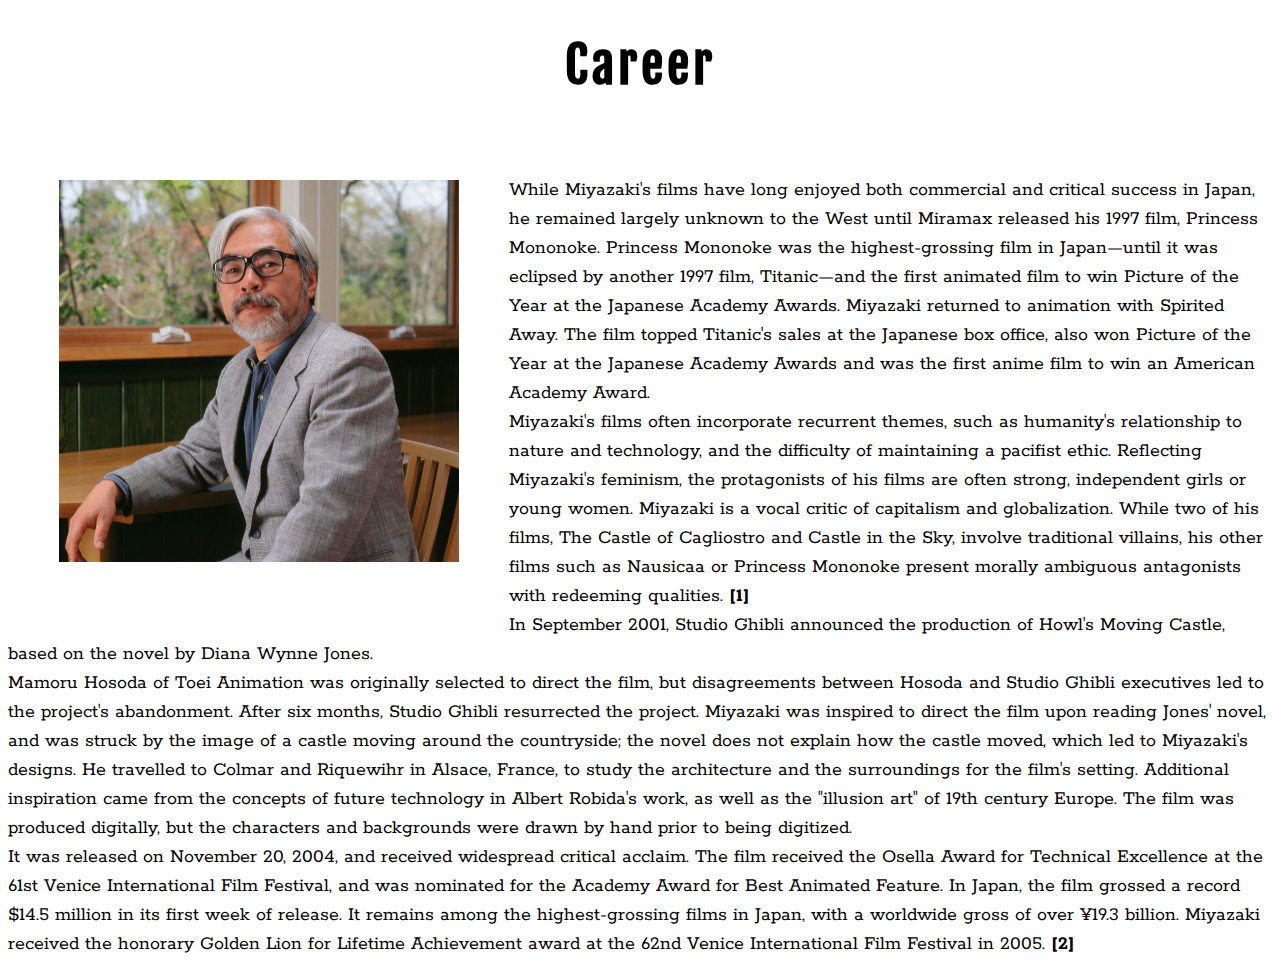
<file: career.html>
<!DOCTYPE html>
<html lang="en">
  <head>
    <meta charset="utf-8"> 
     <link rel="stylesheet" href="menu.css">
    <link href="https://fonts.googleapis.com/css2?family=Architects+Daughter&family=Fjalla+One&display=swap" rel="stylesheet">
    <link href="https://fonts.googleapis.com/css2?family=Fredoka+One&family=Piedra&family=Rokkitt:wght@100;300&display=swap" rel="stylesheet">
    
        <title>Career</title>      
        </head>
        <body>
            <div class="career">
            <h1>Career</h1>
            <img class="career" src="img/Miyazaki-Hayao-2008.jpg" alt="Hayao Miyazaki" width="400", length="500" >
            <p class="career-facts">While Miyazaki's films have long enjoyed both commercial and critical success in Japan, he remained largely unknown to the West until Miramax released his 1997 film, Princess Mononoke. 
                Princess Mononoke was the highest-grossing film in Japan—until it was eclipsed by another 1997 film, Titanic—and the first animated film to win Picture of the Year at the Japanese Academy Awards. 
                Miyazaki returned to animation with Spirited Away. The film topped Titanic's sales at the Japanese box office, also won Picture of the Year at the Japanese Academy Awards and was the first anime film to win an American Academy Award.

             <br>Miyazaki's films often incorporate recurrent themes, such as humanity's relationship to nature and technology, and the difficulty of maintaining a pacifist ethic. Reflecting Miyazaki's feminism, the protagonists of his films are often strong, independent girls or young women. 
                Miyazaki is a vocal critic of capitalism and globalization. While two of his films, The Castle of Cagliostro and Castle in the Sky, involve traditional villains, his other films such as Nausicaa or Princess Mononoke present morally ambiguous antagonists with redeeming qualities. <b>[1]</b>
            <br> In September 2001, Studio Ghibli announced the production of Howl's Moving Castle, based on the novel by Diana Wynne Jones.
             <br>Mamoru Hosoda of Toei Animation was originally selected to direct the film, but disagreements between Hosoda and Studio Ghibli executives led to the project's abandonment. After six months, Studio Ghibli resurrected the project. 
             Miyazaki was inspired to direct the film upon reading Jones' novel, and was struck by the image of a castle moving around the countryside; the novel does not explain how the castle moved, which led to Miyazaki's designs. He travelled to Colmar and Riquewihr in Alsace, France, to study the architecture and the surroundings for the film's setting.
             Additional inspiration came from the concepts of future technology in Albert Robida's work, as well as the "illusion art" of 19th century Europe. The film was produced digitally, but the characters and backgrounds were drawn by hand prior to being digitized. <br> <span class="final-phrase">It was released on November 20, 2004, and received widespread critical acclaim. 
             The film received the Osella Award for Technical Excellence at the 61st Venice International Film Festival, and was nominated for the Academy Award for Best Animated Feature. In Japan, the film grossed a record $14.5 million in its first week of release.
            It remains among the highest-grossing films in Japan, with a worldwide gross of over ¥19.3 billion.
            Miyazaki received the honorary Golden Lion for Lifetime Achievement award at the 62nd Venice International Film Festival in 2005. <b>[2]</b></span>
            
            </p>
         </div>



        </body>
</html>
</file>
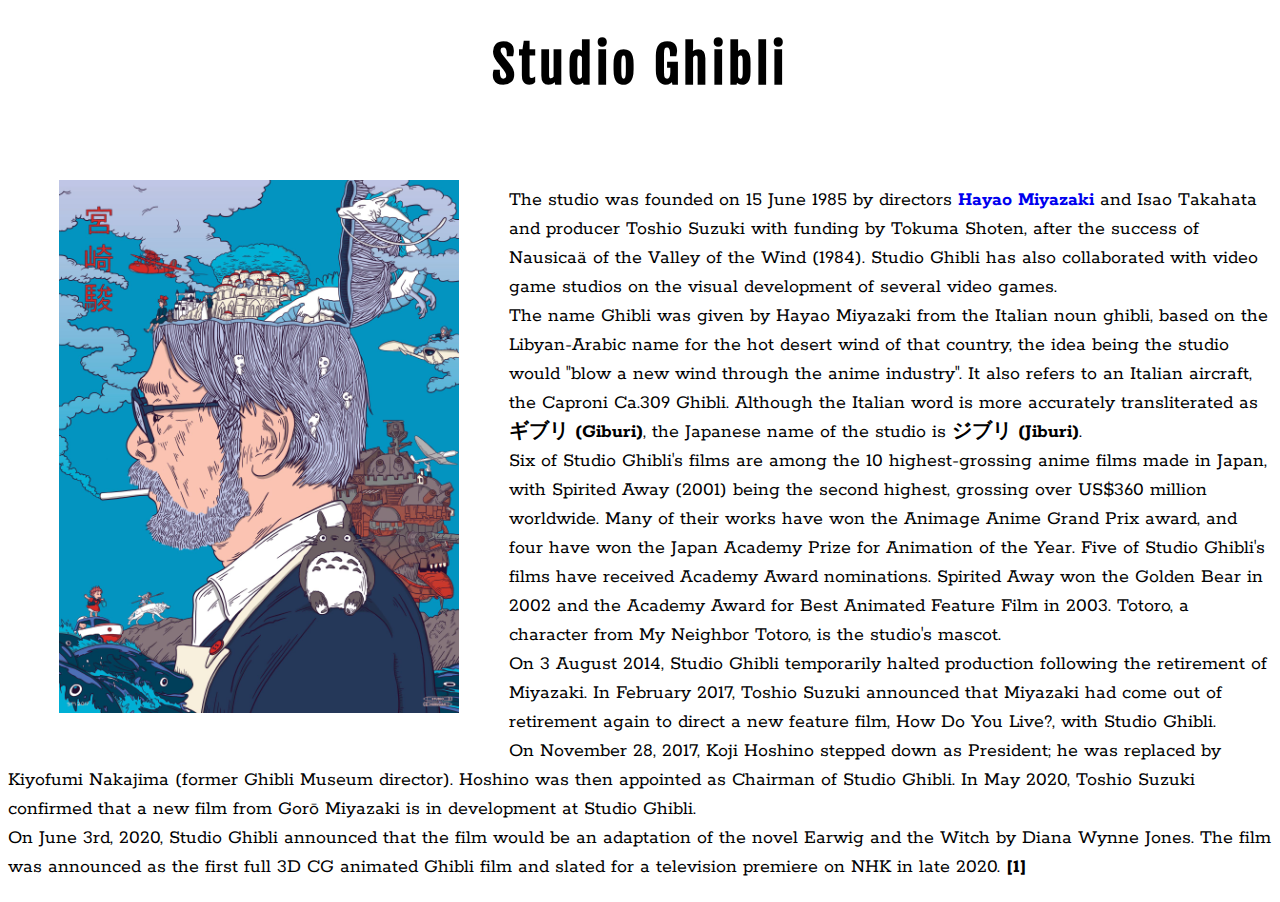
<file: ghibli.html>
<!DOCTYPE html>
<html lang="en">
  <head>
    <meta charset="utf-8"> 
     <link rel="stylesheet" href="menu.css">
    <link href="https://fonts.googleapis.com/css2?family=Architects+Daughter&family=Fjalla+One&display=swap" rel="stylesheet">
    <link href="https://fonts.googleapis.com/css2?family=Fredoka+One&family=Piedra&family=Rokkitt:wght@100;300&display=swap" rel="stylesheet">
    
        <title>Studio Ghibli</title>      
        </head>
        <body>
            <div class="ghibli">
            <h1>Studio Ghibli</h1>
            <img class="studio-ghibli" src="img/ghibli.jpg" alt="Studio Ghibli" width="400", length="500" >
            <p class="ghibli">The studio was founded on 15 June 1985 by directors <a href="file:///Users/julia/Desktop/project0/life.html"><b>Hayao Miyazaki</b></a> and Isao Takahata and producer Toshio Suzuki with funding by Tokuma Shoten, after the success of Nausicaä of the Valley of the Wind (1984). Studio Ghibli has also collaborated with video game studios on the visual development of several video games.
             <br> The name Ghibli was given by Hayao Miyazaki from the Italian noun ghibli, based on the Libyan-Arabic name for the hot desert wind of that country, the idea being the studio would "blow a new wind through the anime industry". It also refers to an Italian aircraft, the Caproni Ca.309 Ghibli. Although the Italian word is more accurately transliterated as <b>ギブリ (Giburi)</b>, the Japanese name of the studio is <b>ジブリ (Jiburi)</b>.
             <br> Six of Studio Ghibli's films are among the 10 highest-grossing anime films made in Japan, with Spirited Away (2001) being the second highest, grossing over US$360 million worldwide.
              Many of their works have won the Animage Anime Grand Prix award, and four have won the Japan Academy Prize for Animation of the Year. 
              Five of Studio Ghibli's films have received Academy Award nominations. Spirited Away won the Golden Bear in 2002 and the Academy Award for Best Animated Feature Film in 2003. Totoro, a character from My Neighbor Totoro, is the studio's mascot.

             <br>On 3 August 2014, Studio Ghibli temporarily halted production following the retirement of Miyazaki. In February 2017, Toshio Suzuki announced that Miyazaki had come out of retirement again to direct a new feature film, How Do You Live?, with Studio Ghibli.   
             <br> On November 28, 2017, Koji Hoshino stepped down as President; he was replaced by Kiyofumi Nakajima (former Ghibli Museum director). Hoshino was then appointed as Chairman of Studio Ghibli.

             In May 2020, Toshio Suzuki confirmed that a new film from Gorō Miyazaki is in development at Studio Ghibli. <br>On June 3rd, 2020, Studio Ghibli announced that the film would be an adaptation of the novel Earwig and the Witch by Diana Wynne Jones. The film was announced as the first full 3D CG animated Ghibli film and slated for a television premiere on NHK in late 2020. <b>[1]</b>


            </p>

            
            

         </div>



        </body>
</html>
</file>
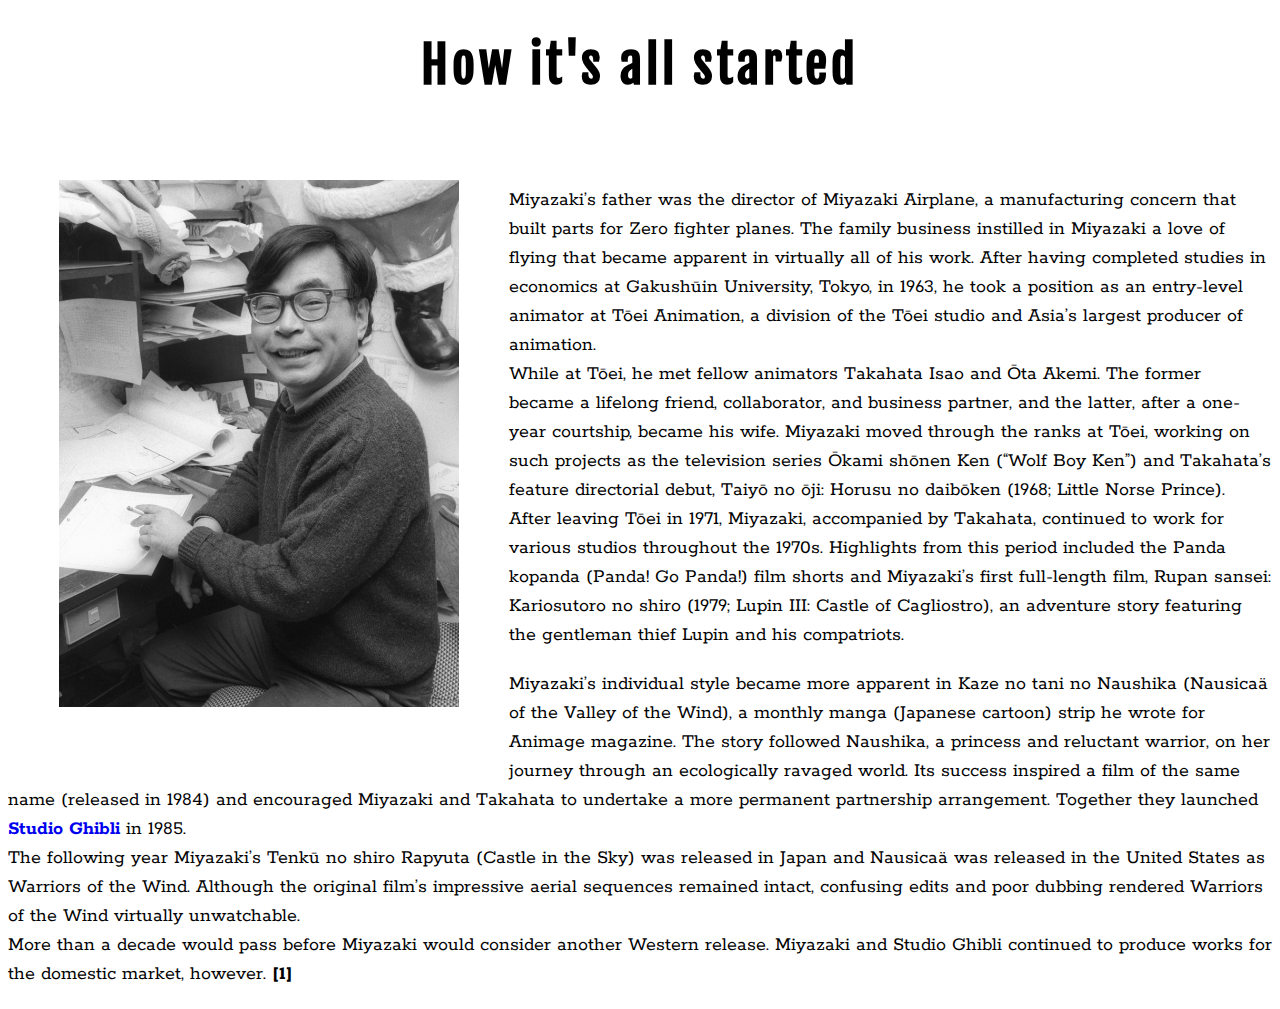
<file: life.html>
<!DOCTYPE html>
<html lang="en">
  <head>
    <meta charset="utf-8"> 
    <link rel="stylesheet" href="menu.css">
    <link href="https://fonts.googleapis.com/css2?family=Architects+Daughter&family=Fjalla+One&display=swap" rel="stylesheet">
    <link href="https://fonts.googleapis.com/css2?family=Fredoka+One&family=Piedra&family=Rokkitt:wght@100;300&display=swap" rel="stylesheet">
    
        <title>Early Life</title>      
        </head>
        <body>
            <div class="early-life">
            <h1>How it's all started</h1>
            <img class="young-hayao" src="img/youth.jpg" alt="Young Hayao Miyazaki" width="400", length="500" >

            
            <p class="hayao-facts-1">
                Miyazaki’s father was the director of Miyazaki Airplane, a manufacturing concern that built parts for Zero fighter planes. The family business instilled in Miyazaki a love of flying that became apparent in virtually all of his work. 
                After having completed studies in economics at Gakushūin University, Tokyo, in 1963, he took a position as an entry-level animator at Tōei Animation, a division of the Tōei studio and Asia’s largest producer of animation. 
                <br>While at Tōei, he met fellow animators Takahata Isao and Ōta Akemi. The former became a lifelong friend, collaborator, and business partner, and the latter, after a one-year courtship, became his wife. Miyazaki moved through the ranks at Tōei, working on such projects as the television series Ōkami shōnen Ken (“Wolf Boy Ken”) and Takahata’s feature directorial debut, Taiyō no ōji: Horusu no daibōken (1968; Little Norse Prince). 
                <br>After leaving Tōei in 1971, Miyazaki, accompanied by Takahata, continued to work for various studios throughout the 1970s. Highlights from this period included the Panda kopanda (Panda! Go Panda!) film shorts and Miyazaki’s first full-length film, Rupan sansei: Kariosutoro no shiro (1979; Lupin III: Castle of Cagliostro), an adventure story featuring the gentleman thief Lupin and his compatriots.</p></li>
             
            <p class="hayao-facts-2">Miyazaki’s individual style became more apparent in Kaze no tani no Naushika (Nausicaä of the Valley of the Wind), a monthly manga (Japanese cartoon) strip he wrote for Animage magazine. 
                The story followed Naushika, a princess and reluctant warrior, on her journey through an ecologically ravaged world. Its success inspired a film of the same name (released in 1984) and encouraged Miyazaki and Takahata to undertake a more permanent partnership arrangement. 
                Together they launched <a href="ghibli.html"><b>Studio Ghibli</b></a> in 1985. <br>The following year Miyazaki’s Tenkū no shiro Rapyuta (Castle in the Sky) was released in Japan and Nausicaä was released in the United States as Warriors of the Wind. Although the original film’s impressive aerial sequences remained intact, confusing edits and poor dubbing rendered Warriors of the Wind virtually unwatchable. 
               <br> More than a decade would pass before Miyazaki would consider another Western release. Miyazaki and Studio Ghibli continued to produce works for the domestic market, however. <b>[1]</b></p>

         </div>



        </body>
</html>
</file>
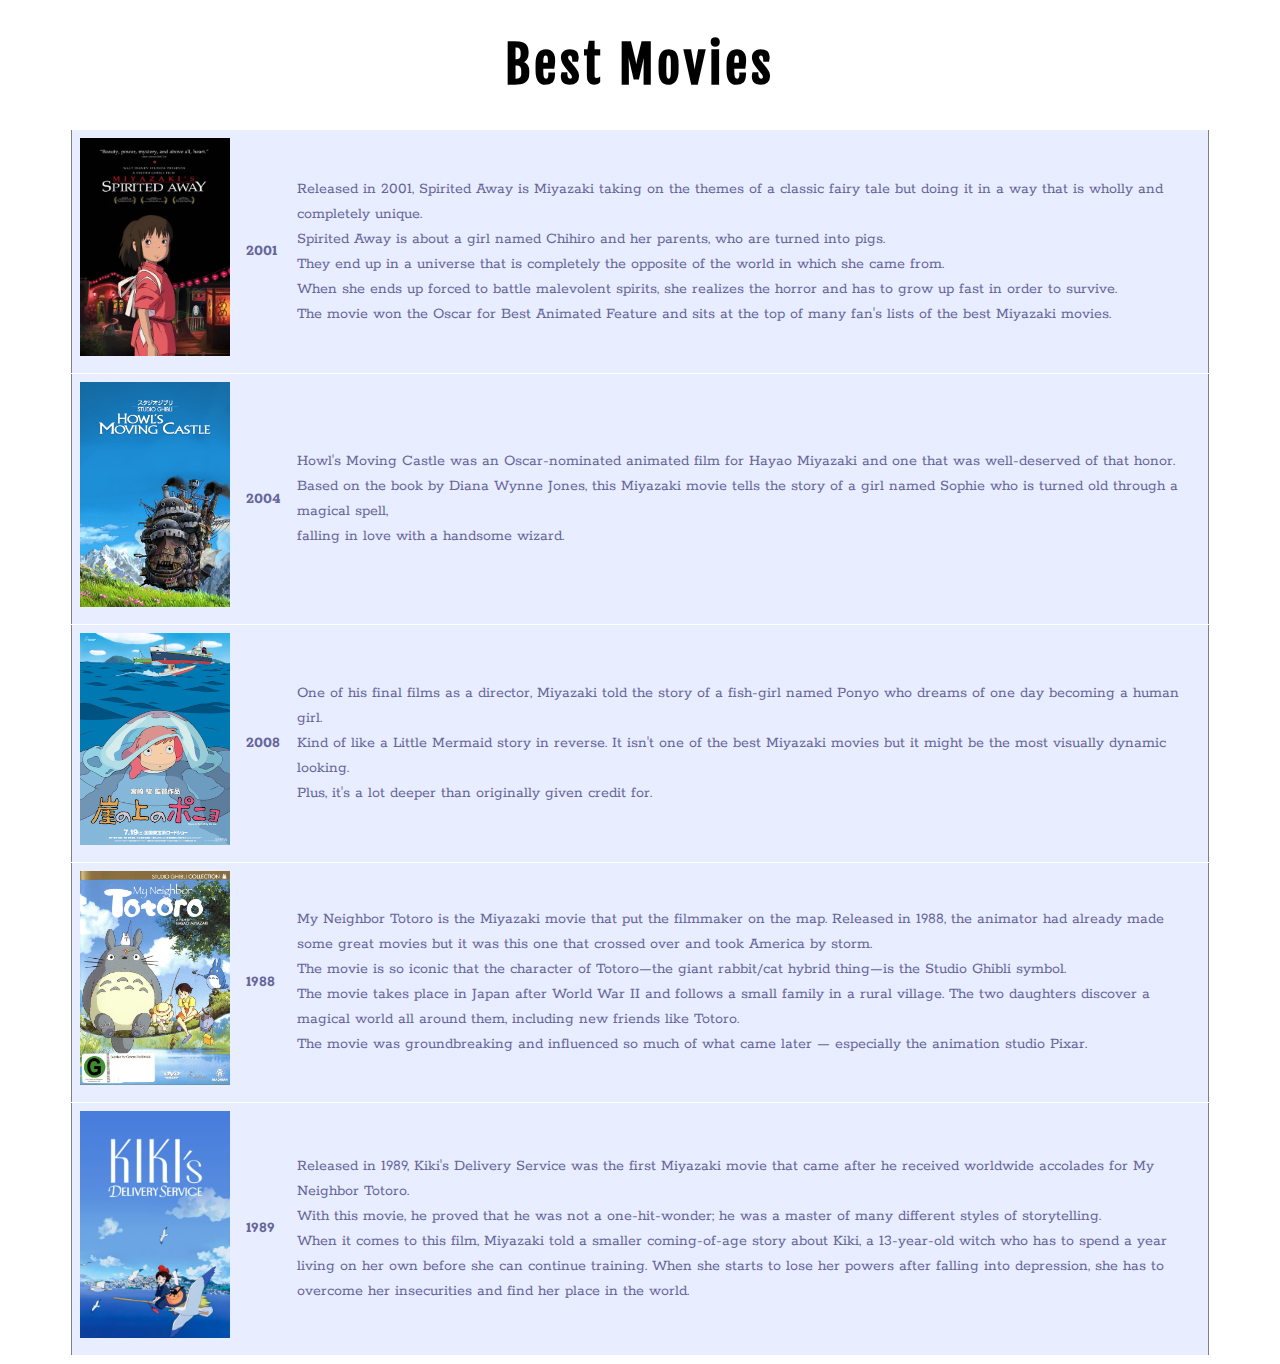
<file: movies.html>
<!DOCTYPE html>
<html lang="en">
  <head>
    <meta charset="utf-8"> 
    <link rel="stylesheet" href="menu.css">
    <link href="https://fonts.googleapis.com/css2?family=Architects+Daughter&family=Fjalla+One&display=swap" rel="stylesheet">
    <link href="https://fonts.googleapis.com/css2?family=Fredoka+One&family=Piedra&family=Rokkitt:wght@100;300&display=swap" rel="stylesheet">
    
        <title>Best Movies</title>      
        </head>
        <body>
            <div class="movies"> 
            <h1>Best Movies</h1>
         <table id="top-movies">
             <tr>
             <td>
                 <img id="spirited-away" src='img/spirited-away.png' width="150" length="250">
                </td>
             <td><b>2001</b></td>
             <td>Released in 2001, Spirited Away is Miyazaki taking on the themes of a classic fairy tale but doing it in a way that is wholly and completely unique.
                 <br> Spirited Away is about a girl named Chihiro and her parents, who are turned into pigs.
                <br>They end up in a universe that is completely the opposite of the world in which she came from. 
                <br> When she ends up forced to battle malevolent spirits, she realizes the horror and has to grow up fast in order to survive. 
                <br>The movie won the Oscar for Best Animated Feature and sits at the top of many fan's lists of the best Miyazaki movies.</td>
             </tr>
             <tr>
                 <td>
                    <img id="howl" src="img/howl.jpg" width="150" length="250">
                 </td>
                 <td>
                     <b>2004</b>
                 </td>
                 <td>
                    Howl's Moving Castle was an Oscar-nominated animated film for Hayao Miyazaki and one that was well-deserved of that honor. 
                    <br>Based on the book by Diana Wynne Jones, this Miyazaki movie tells the story of a girl named Sophie who is turned old through a magical spell, 
                    <br>falling in love with a handsome wizard.
                 </td>
             </tr>
             <tr>
                 <td>
                     <img id="ponyo" src="img/Ponyo_(2008).png" width="150" length="250">
                 </td>
                 <td>
                     <b>2008</b>
                 </td>
                 <td>
                    One of his final films as a director, Miyazaki told the story of a fish-girl named Ponyo who dreams of one day becoming a human girl. 
                    <br>Kind of like a Little Mermaid story in reverse. It isn't one of the best Miyazaki movies but it might be the most visually dynamic looking. 
                    <br>Plus, it's a lot deeper than originally given credit for.
                 </td>
             </tr>
             <tr>
                 <td>
                     <img id="totoro" src="img/totoro.jpeg" width="150" length="250">

                 </td>
                 <td>
                     <b>1988</b>
                 </td>
                 <td>
                    My Neighbor Totoro is the Miyazaki movie that put the filmmaker on the map. Released in 1988, the animator had already made some great movies but it was this one that crossed over and took America by storm. 
                    <br>The movie is so iconic that the character of Totoro—the giant rabbit/cat hybrid thing—is the Studio Ghibli symbol.
                   <br> The movie takes place in Japan after World War II and follows a small family in a rural village. 
                    The two daughters discover a magical world all around them, including new friends like Totoro. 
                    <br>The movie was groundbreaking and influenced so much of what came later — especially the animation studio Pixar.
                 </td>
             </tr>
             <tr>
                 <td>
                     <img id="kiki" src="img/kiki.jpg" width="150" length="250">
                 </td>
                 <td><b>1989</b></td>
                 <td>
                    Released in 1989, Kiki's Delivery Service was the first Miyazaki movie that came after he received worldwide accolades for My Neighbor Totoro. 
                    <br>With this movie, he proved that he was not a one-hit-wonder; he was a master of many different styles of storytelling.  
                    <br>When it comes to this film, Miyazaki told a smaller coming-of-age story about Kiki, a 13-year-old witch who has to spend a year living on her own before she can continue training. 
                    When she starts to lose her powers after falling into depression, she has to overcome her insecurities and find her place in the world. 
                 </td>
             </tr>
         </table>
            
         </div>



        </body>
</html>
</file>
<file: menu.css>
h1 {
    text-align: center;
    font-family: 'Architects Daughter', cursive;
    font-family: 'Fjalla One', sans-serif;
    font-size: 50px;
    letter-spacing: 4px;

}

img.young-hayao {
   float: left;
   display: block;
   margin: 4%;

}

p {
    font-family: 'Fredoka One', cursive;
    font-family: 'Piedra', cursive;
    font-family: 'Rokkitt', serif;
    font-size: 20px;
    line-height: 29px;
}

p.hayao-facts-1 {
    margin-top: 90px;
    text-align: left;
  
}

p.hayao-facts-2 {
    text-align: left;

}

.studio-ghibli {
   float: left;
   display: block;
   margin: 4%;
}

img.career {
   float: left;
   display: block;
   margin: 4%;
}

.career-facts {
    text-align: left;
    margin-top: 80px;

}

.final-phrase {
    position:absolute;
    margin-left: 0px;
}

p.ghibli {
    text-align: left;
    margin-top: 90px;
}

a {
    text-decoration: none;
}

table {
    border-collapse:collapse;
    border-spacing: initial;
    width:90%;
    margin:auto;
    border: 1px solid grey;
    line-height:25px;

    font-family: 'Fredoka One', cursive;
    font-family: 'Piedra', cursive;
    font-family: 'Rokkitt', serif;
   
}

td {
    background: #e8edff;
    border-bottom: 1px solid #fff;
    color: #669;
    border-top: 1px solid transparent;
    padding: 8px;
}

tr:hover td {
    background: #ccddff;;
}
</file>
